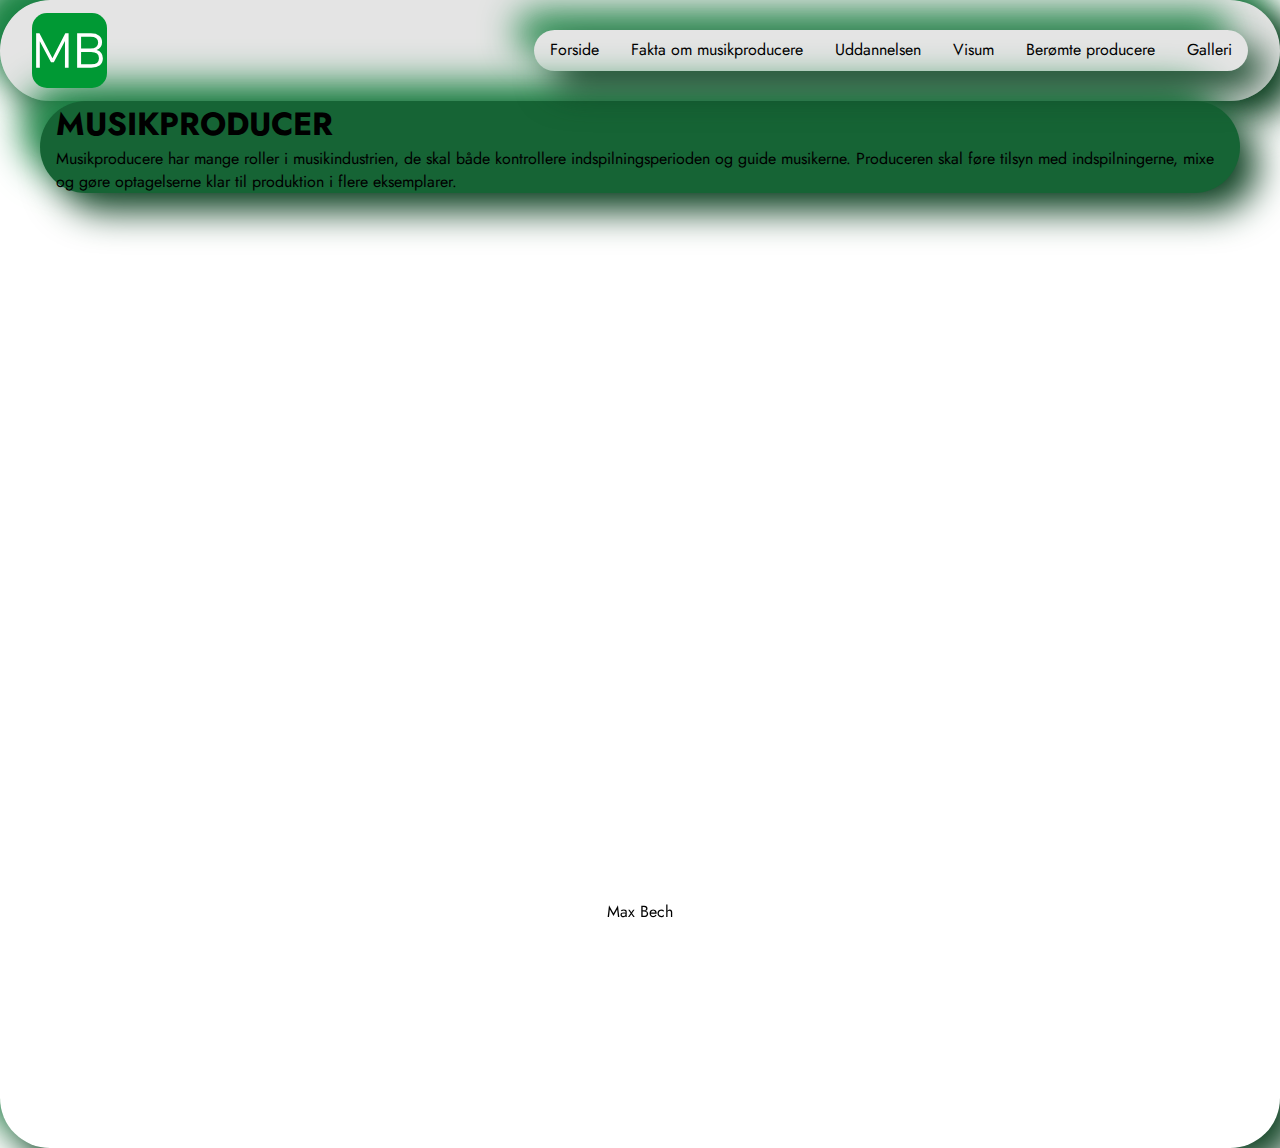
<file: responsive_v2/index.html>
<!DOCTYPE html>
<html lang="en">
  <head>
    <meta charset="UTF-8" />
    <meta http-equiv="X-UA-Compatible" content="IE=edge" />
    <meta name="viewport" content="width=device-width, initial-scale=1.0" />
    <title>Document</title>
    <link rel="stylesheet" href="generel.css" />
    <link rel="stylesheet" href="layout.css" />
    <meta name="robots" content="noindex" />
    <link rel="icon" type="image/svg+xml" href="favicon.svg" />

    <link rel="preconnect" href="https://fonts.googleapis.com" />
    <link rel="preconnect" href="https://fonts.gstatic.com" crossorigin />
    <link
      href="https://fonts.googleapis.com/css2?family=Jost:wght@100;200;300;400;500;600;700;800;900&display=swap"
      rel="stylesheet"
    />
  </head>
  <body class="index">
    <header>
      <nav>
        <div class="menu">
          <div>
            <a style="text-decoration: none" href="index.html"
              ><img src="favicon.svg" alt="icon"
            /></a>
          </div>
          <ul>
            <li>
              <a style="text-decoration: none" href="index.html">Forside</a>
            </li>
            <li>
              <a href="side2.html">Fakta om musikproducere</a>
            </li>
            <li>
              <a href="side3.html">Uddannelsen</a>
            </li>
            <li>
              <a href="side4.html">Visum</a>
            </li>
            <li>
              <a href="side5.html">Berømte producere</a>
            </li>
            <li>
              <a href="side6.html">Galleri</a>
            </li>
          </ul>
        </div>
      </nav>
    </header>

    <main>
      <div id="content">
        <h1>MUSIKPRODUCER</h1>

        <p>
          Musikproducere har mange roller i musikindustrien, de skal både
          kontrollere indspilningsperioden og guide musikerne. Produceren skal
          føre tilsyn med indspilningerne, mixe og gøre optagelserne klar til
          produktion i flere eksemplarer.
        </p>
      </div>
    </main>
    <footer>
      <p>Max Bech</p>
    </footer>
    <div class="background-image"></div>
  </body>
  <style>
    * {
      margin: 0;
      padding: 0;
    }
    .background-image {
      background-size: cover;
      background-repeat: no-repeat;
      height: 100vh;
    }
  </style>
</html>
</file>
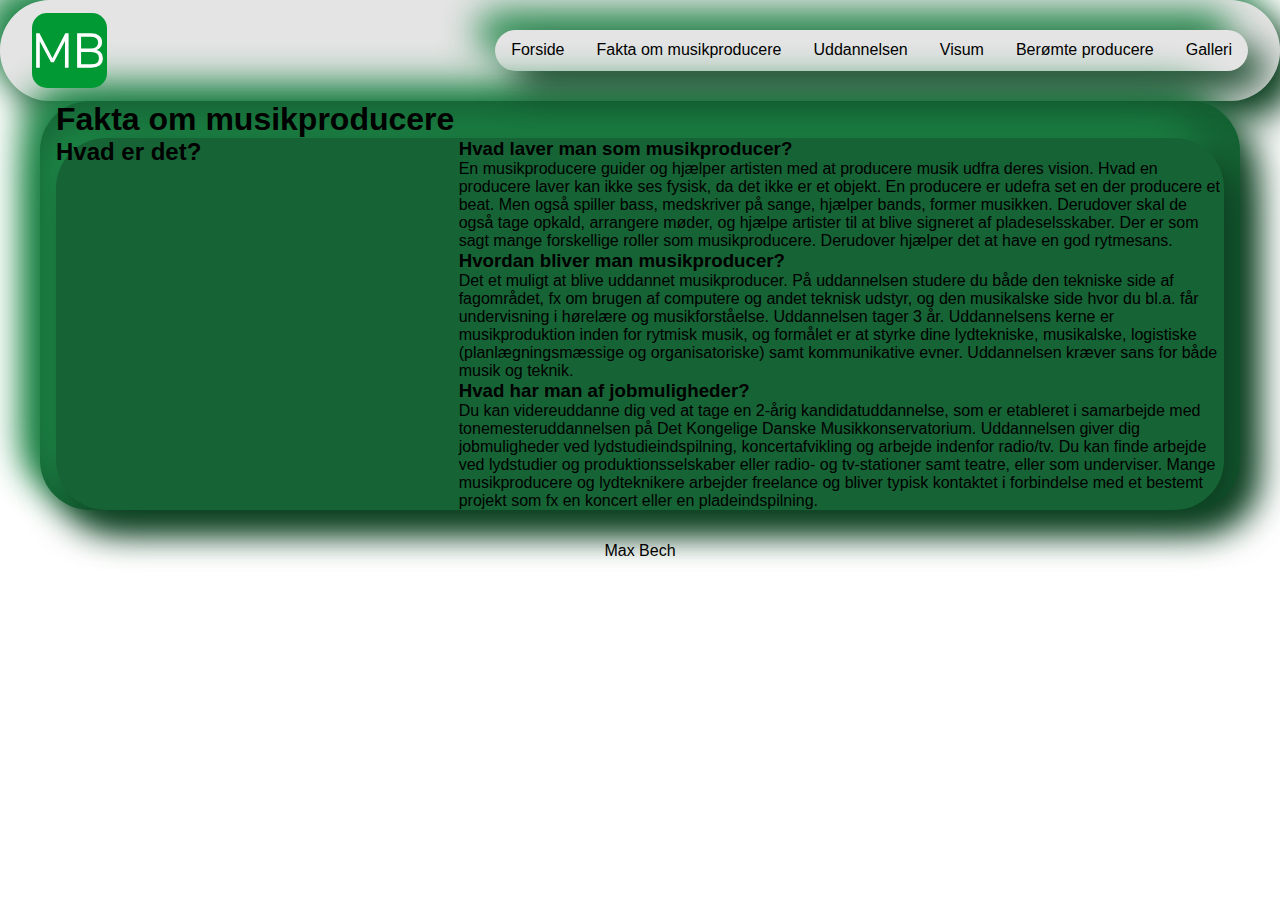
<file: responsive_v2/side2.html>
<!DOCTYPE html>
<html lang="da">
  <head>
    <meta charset="UTF-8" />
    <meta http-equiv="X-UA-Compatible" content="IE=edge" />
    <meta name="viewport" content="width=device-width, initial-scale=1.0" />
    <title>MUSIKPRODUKTION</title>
    <link rel="stylesheet" href="generel.css" />
    <link rel="stylesheet" href="layout.css" />
    <meta name="robots" content="noindex" />
    <link rel="icon" type="image/svg+xml" href="favicon.svg" />
  </head>
  <body>
    <header>
      <nav>
        <div class="menu">
          <div>
            <a style="text-decoration: none" href="index.html"
              ><img src="favicon.svg" alt="icon"
            /></a>
          </div>
          <ul>
            <li>
              <a style="text-decoration: none" href="index.html">Forside</a>
            </li>
            <li>
              <a href="side2.html">Fakta om musikproducere</a>
            </li>
            <li>
              <a href="side3.html">Uddannelsen</a>
            </li>
            <li>
              <a href="side4.html">Visum</a>
            </li>
            <li>
              <a href="side5.html">Berømte producere</a>
            </li>
            <li>
              <a href="side6.html">Galleri</a>
            </li>
          </ul>
        </div>
      </nav>
    </header>
    <main>
      <h1>Fakta om musikproducere</h1>
      <div class="grid_1-2">
        <div class="col">
          <h2>Hvad er det?</h2>
        </div>
        <div class="col">
          <h3>Hvad laver man som musikproducer?</h3>
          <p>
            En musikproducere guider og hjælper artisten med at producere musik
            udfra deres vision. Hvad en producere laver kan ikke ses fysisk, da
            det ikke er et objekt. En producere er udefra set en der producere
            et beat. Men også spiller bass, medskriver på sange, hjælper bands,
            former musikken. Derudover skal de også tage opkald, arrangere
            møder, og hjælpe artister til at blive signeret af pladeselsskaber.
            Der er som sagt mange forskellige roller som musikproducere.
            Derudover hjælper det at have en god rytmesans.
          </p>

          <h3>Hvordan bliver man musikproducer?</h3>
          <p>
            Det et muligt at blive uddannet musikproducer. På uddannelsen
            studere du både den tekniske side af fagområdet, fx om brugen af
            computere og andet teknisk udstyr, og den musikalske side hvor du
            bl.a. får undervisning i hørelære og musikforståelse. Uddannelsen
            tager 3 år. Uddannelsens kerne er musikproduktion inden for rytmisk
            musik, og formålet er at styrke dine lydtekniske, musikalske,
            logistiske (planlægningsmæssige og organisatoriske) samt
            kommunikative evner. Uddannelsen kræver sans for både musik og
            teknik.
          </p>
          <h3>Hvad har man af jobmuligheder?</h3>
          <p>
            Du kan videreuddanne dig ved at tage en 2-årig kandidatuddannelse,
            som er etableret i samarbejde med tonemesteruddannelsen på Det
            Kongelige Danske Musikkonservatorium. Uddannelsen giver dig
            jobmuligheder ved lydstudieindspilning, koncertafvikling og arbejde
            indenfor radio/tv. Du kan finde arbejde ved lydstudier og
            produktionsselskaber eller radio- og tv-stationer samt teatre, eller
            som underviser. Mange musikproducere og lydteknikere arbejder
            freelance og bliver typisk kontaktet i forbindelse med et bestemt
            projekt som fx en koncert eller en pladeindspilning.
          </p>
        </div>
      </div>
    </main>
    <footer>
      <p>Max Bech</p>
    </footer>
  </body>
</html>
</file>
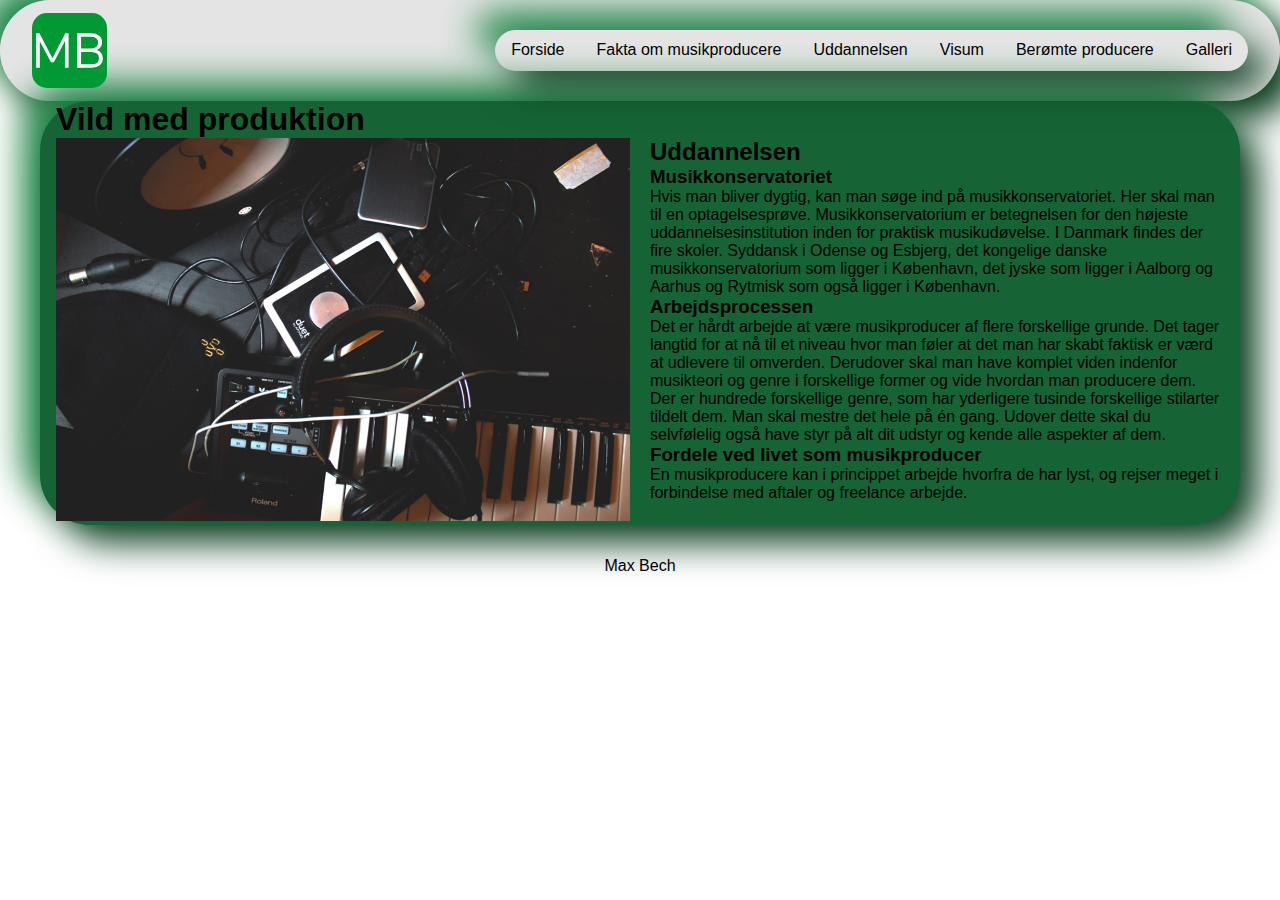
<file: responsive_v2/side3.html>
<!DOCTYPE html>
<html lang="en">
  <head>
    <meta charset="UTF-8" />
    <meta http-equiv="X-UA-Compatible" content="IE=edge" />
    <meta name="viewport" content="width=>, initial-scale=1.0" />
    <title>Vild med produktion</title>
    <link rel="stylesheet" href="generel.css" />
    <link rel="stylesheet" href="layout.css" />
    <meta name="robots" content="noindex" />
    <link rel="icon" type="image/svg+xml" href="favicon.svg" />
  </head>
  <body>
    <header>
      <nav>
        <div class="menu">
          <div>
            <a style="text-decoration: none" href="index.html"
              ><img src="favicon.svg" alt="icon"
            /></a>
          </div>
          <ul>
            <li>
              <a style="text-decoration: none" href="index.html">Forside</a>
            </li>
            <li>
              <a href="side2.html">Fakta om musikproducere</a>
            </li>
            <li>
              <a href="side3.html">Uddannelsen</a>
            </li>
            <li>
              <a href="side4.html">Visum</a>
            </li>
            <li>
              <a href="side5.html">Berømte producere</a>
            </li>
            <li>
              <a href="side6.html">Galleri</a>
            </li>
          </ul>
        </div>
      </nav>
    </header>
    <main>
      <h1>Vild med produktion</h1>
      <div class="grid_1-1">
        <div class="col">
          <img src="foreste.jpg" alt="billede1" />
        </div>
        <div class="col">
          <h2>Uddannelsen</h2>
          <h3>Musikkonservatoriet</h3>
          <p>
            Hvis man bliver dygtig, kan man søge ind på musikkonservatoriet. Her
            skal man til en optagelsesprøve. Musikkonservatorium er betegnelsen
            for den højeste uddannelsesinstitution inden for praktisk
            musikudøvelse. I Danmark findes der fire skoler. Syddansk i Odense
            og Esbjerg, det kongelige danske musikkonservatorium som ligger i
            København, det jyske som ligger i Aalborg og Aarhus og Rytmisk som
            også ligger i København.
          </p>
          <h3>Arbejdsprocessen</h3>
          <p>
            Det er hårdt arbejde at være musikproducer af flere forskellige
            grunde. Det tager langtid for at nå til et niveau hvor man føler at
            det man har skabt faktisk er værd at udlevere til omverden.
            Derudover skal man have komplet viden indenfor musikteori og genre i
            forskellige former og vide hvordan man producere dem. Der er
            hundrede forskellige genre, som har yderligere tusinde forskellige
            stilarter tildelt dem. Man skal mestre det hele på én gang. Udover
            dette skal du selvfølelig også have styr på alt dit udstyr og kende
            alle aspekter af dem.
          </p>
          <h3>Fordele ved livet som musikproducer</h3>
          <p>
            En musikproducere kan i princippet arbejde hvorfra de har lyst, og
            rejser meget i forbindelse med aftaler og freelance arbejde.
          </p>
        </div>
      </div>
    </main>
    <footer>
      <p>Max Bech</p>
    </footer>
  </body>
</html>
</file>
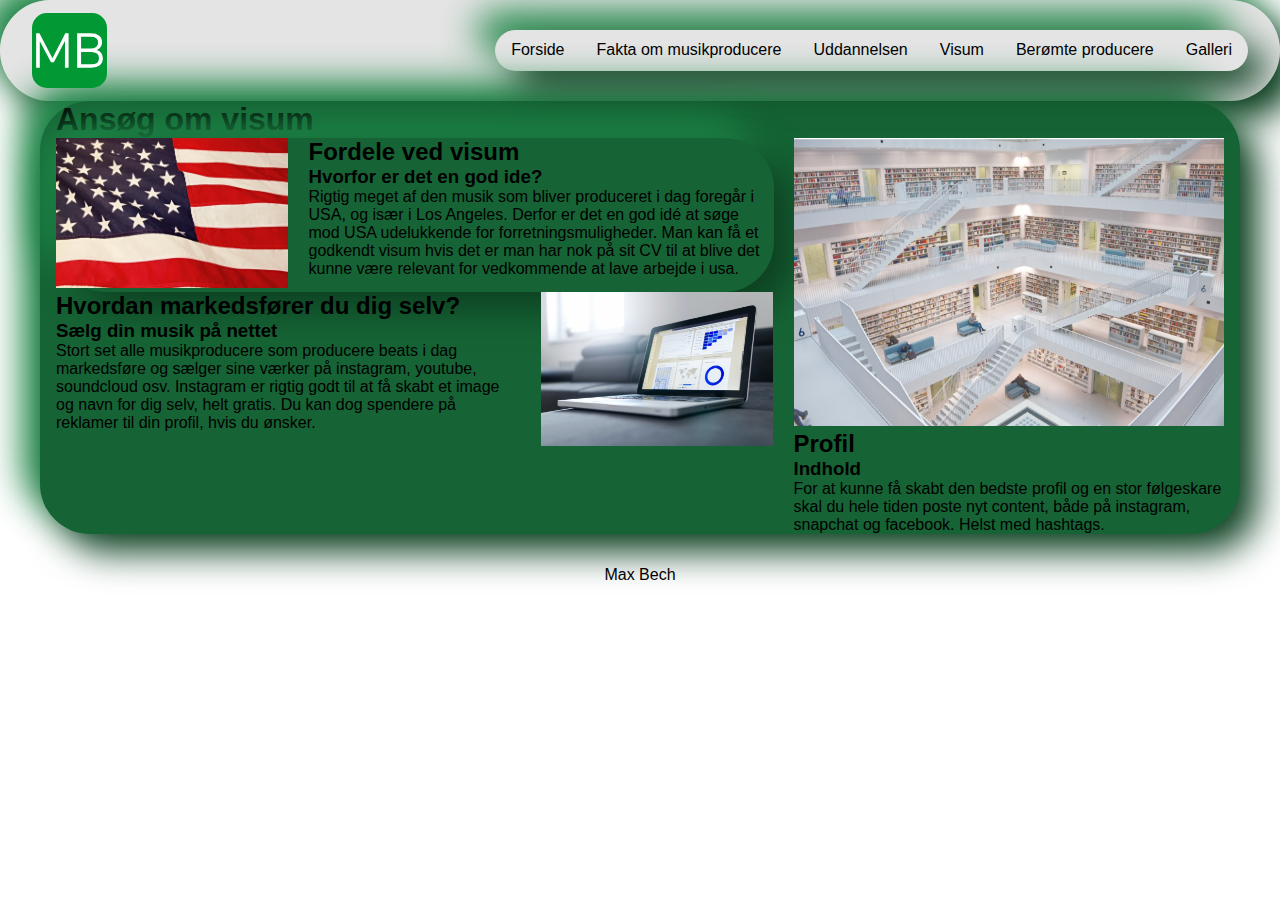
<file: responsive_v2/side4.html>
<!DOCTYPE html>
<html lang="en">
  <head>
    <meta charset="UTF-8" />
    <meta http-equiv="X-UA-Compatible" content="IE=edge" />
    <meta name="viewport" content="width=>, initial-scale=1.0" />
    <title>MUSIKPRODUCER</title>
    <link rel="stylesheet" href="generel.css" />
    <link rel="stylesheet" href="layout.css" />
    <meta name="robots" content="noindex" />
    <link rel="icon" type="image/svg+xml" href="favicon.svg" />
  </head>
  <body>
    <header>
      <nav>
        <div class="menu">
          <div>
            <a style="text-decoration: none" href="index.html"
              ><img src="favicon.svg" alt="icon"
            /></a>
          </div>
          <ul>
            <li>
              <a style="text-decoration: none" href="index.html">Forside</a>
            </li>
            <li>
              <a href="side2.html">Fakta om musikproducere</a>
            </li>
            <li>
              <a href="side3.html">Uddannelsen</a>
            </li>
            <li>
              <a href="side4.html">Visum</a>
            </li>
            <li>
              <a href="side5.html">Berømte producere</a>
            </li>
            <li>
              <a href="side6.html">Galleri</a>
            </li>
          </ul>
        </div>
      </nav>
    </header>
    <main>
      <h1>Ansøg om visum</h1>
      <div class="grid_5-3">
        <div class="col">
          <div class="grid_1-2">
            <div class="element_1">
              <img src="usaflag.jpg" alt="flagbillede" />
            </div>
            <div class="element_2">
              <h2>Fordele ved visum</h2>
              <h3>Hvorfor er det en god ide?</h3>
              <p>
                Rigtig meget af den musik som bliver produceret i dag foregår i
                USA, og især i Los Angeles. Derfor er det en god idé at søge mod
                USA udelukkende for forretningsmuligheder. Man kan få et
                godkendt visum hvis det er man har nok på sit CV til at blive
                det kunne være relevant for vedkommende at lave arbejde i usa.
              </p>
            </div>
          </div>
          <div class="grid_2-1">
            <div class="element_3">
              <img src="marketing.jpg" alt="computer" />
            </div>
            <div class="element_4">
              <h2>Hvordan markedsfører du dig selv?</h2>
              <h3>Sælg din musik på nettet</h3>
              <p>
                Stort set alle musikproducere som producere beats i dag
                markedsføre og sælger sine værker på instagram, youtube,
                soundcloud osv. Instagram er rigtig godt til at få skabt et
                image og navn for dig selv, helt gratis. Du kan dog spendere på
                reklamer til din profil, hvis du ønsker.
              </p>
            </div>
          </div>
        </div>
        <div class="col">
          <img src="bilbiotek.jpg" alt="bøger" />
          <h2>Profil</h2>
          <h3>Indhold</h3>
          <p>
            For at kunne få skabt den bedste profil og en stor følgeskare skal
            du hele tiden poste nyt content, både på instagram, snapchat og
            facebook. Helst med hashtags.
          </p>
        </div>
      </div>
    </main>
    <footer>
      <p>Max Bech</p>
    </footer>
  </body>
</html>
</file>
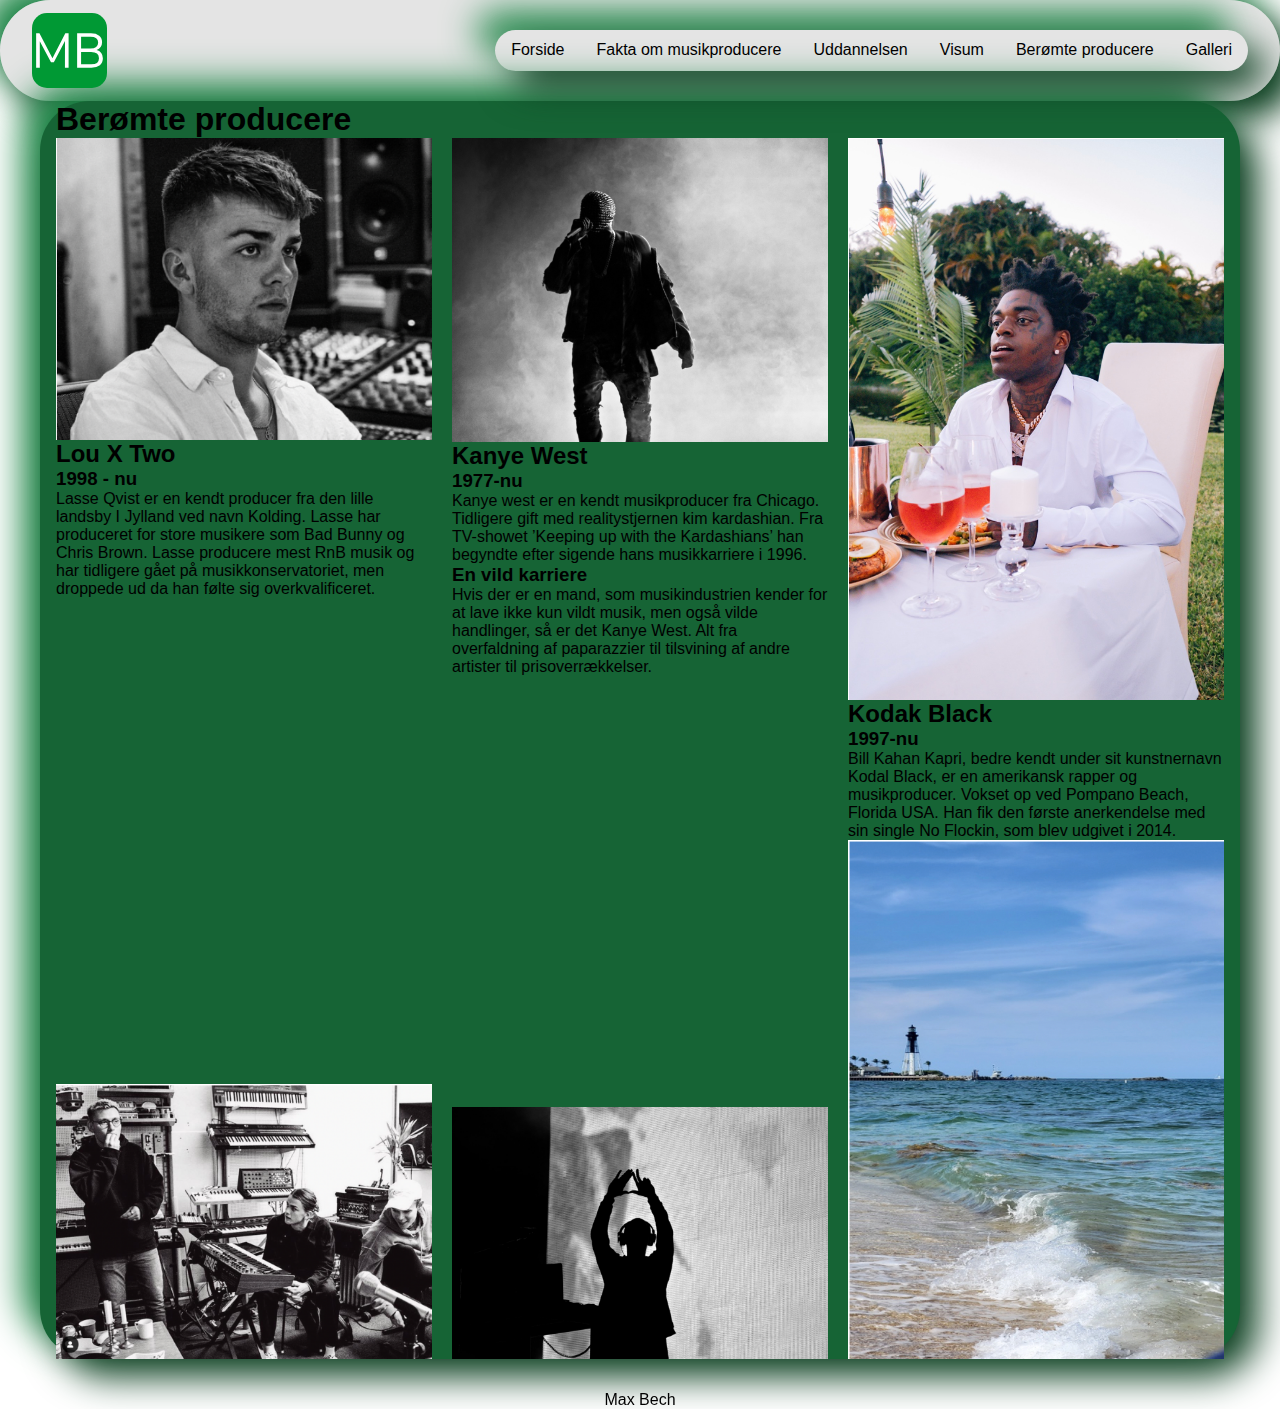
<file: responsive_v2/side5.html>
<!DOCTYPE html>
<html lang="da">
  <head>
    <meta charset="UTF-8" />
    <meta http-equiv="X-UA-Compatible" content="IE=edge" />
    <meta name="viewport" content="width=>, initial-scale=1.0" />
    <title>MUSIKPRODUCER</title>
    <link rel="stylesheet" href="generel.css" />
    <link rel="stylesheet" href="layout.css" />
    <meta name="robots" content="noindex" />
    <link rel="icon" type="image/svg+xml" href="favicon.svg" />
  </head>
  <body>
    <header>
      <nav>
        <div class="menu">
          <div>
            <a style="text-decoration: none" href="index.html"
              ><img src="favicon.svg" alt="icon"
            /></a>
          </div>
          <ul>
            <li>
              <a style="text-decoration: none" href="index.html">Forside</a>
            </li>
            <li>
              <a href="side2.html">Fakta om musikproducere</a>
            </li>
            <li>
              <a href="side3.html">Uddannelsen</a>
            </li>
            <li>
              <a href="side4.html">Visum</a>
            </li>
            <li>
              <a href="side5.html">Berømte producere</a>
            </li>
            <li>
              <a href="side6.html">Galleri</a>
            </li>
          </ul>
        </div>
      </nav>
    </header>
    <main>
      <h1>Berømte producere</h1>
      <div class="grid_1-1-1">
        <div class="flex-col">
          <img src="lasse.jpg" alt="lassedj" />
          <h2>Lou X Two</h2>
          <h3>1998 - nu</h3>
          <p>
            Lasse Qvist er en kendt producer fra den lille landsby I Jylland ved
            navn Kolding. Lasse har produceret for store musikere som Bad Bunny
            og Chris Brown. Lasse producere mest RnB musik og har tidligere gået
            på musikkonservatoriet, men droppede ud da han følte sig
            overkvalificeret.
          </p>
          <img src="lassevenner.jpg" alt="crew" />
        </div>
        <div class="flex-col">
          <img src="kanye1.jpg" alt="musikkunstner" />
          <h2>Kanye West</h2>
          <h3>1977-nu</h3>
          <p>
            Kanye west er en kendt musikproducer fra Chicago. Tidligere gift med
            realitystjernen kim kardashian. Fra TV-showet ’Keeping up with the
            Kardashians’ han begyndte efter sigende hans musikkarriere i 1996.
          </p>
          <h3>En vild karriere</h3>
          <p>
            Hvis der er en mand, som musikindustrien kender for at lave ikke kun
            vildt musik, men også vilde handlinger, så er det Kanye West. Alt
            fra overfaldning af paparazzier til tilsvining af andre artister til
            prisoverrækkelser.
          </p>
          <img src="kanye2.jpg" alt="nummer2" />
        </div>
        <div class="flex-col">
          <img src="kodak.jpg" alt="codaac" />
          <h2>Kodak Black</h2>
          <h3>1997-nu</h3>
          <p>
            Bill Kahan Kapri, bedre kendt under sit kunstnernavn Kodal Black, er
            en amerikansk rapper og musikproducer. Vokset op ved Pompano Beach,
            Florida USA. Han fik den første anerkendelse med sin single No
            Flockin, som blev udgivet i 2014.
          </p>
          <img src="kodakhjem.jpg" alt="hanshjem" />
        </div>
      </div>
    </main>
    <footer>
      <p>Max Bech</p>
    </footer>
  </body>
</html>
</file>
<file: responsive_v2/generel.css>
img {
  max-width: 100%;
}
/* Menu */
.menu {
  border-radius: 50px;
  background: #166435;
  box-shadow: 18px 18px 36px #0e4022, -18px -18px 36px #1e8848;
}

.menu ul {
  border-radius: 90px;
  background: #106532;
  box-shadow: 18px 18px 36px #0e4022, -18px -18px 36px #1e8848;
}

.menu ul li a {
  color: rgb(0, 0, 0);
  text-decoration: none;
  padding: 0.8rem 1rem;
  display: block;
  line-height: 1;
}
.menu ul li {
  border-bottom: 1px dotted rgb(114, 114, 114);
}
.menu img {
  max-width: 75px;
  display: block;
  margin-left: auto;
  margin-right: auto;
}

.menu div:first-child {
  background: #c5c5c577;
  line-height: 0;
  padding: 0.8rem 0rem;
}

.menu div:first-child h4,
.menu ul {
  margin: 0;
}

@media (min-width: 600px) {
  .menu {
    border-radius: 100px;
    background: #166435;
    box-shadow: 18px 18px 36px #0e4022, -18px -18px 36px #1e8848;
  }

  .menu ul {
    display: flex;
    align-items: center;
    background: none;
    flex-wrap: wrap;
  }

  .menu div:first-child img {
    height: 75px;
    margin-left: 1rem;
  }
  .menu div:first-child {
    background: none;
  }
  .menu ul li {
    border-bottom: none;
    flex: 1 0 auto;
    position: relative;
  }
}

@media (min-width: 800px) {
  .menu {
    display: flex;
    justify-content: space-between;
    background: #c5c5c577;
    align-items: center;
    font-size: 100%;
  }
  .menu ul {
    display: flex;
    align-items: center;
    background: none;
    flex-wrap: wrap;
    margin-right: 2rem;
  }
  .menu div:first-child a {
    padding: 0;
    margin: 0 1rem;
  }
  .menu div:first-child img {
    height: 75px;
    margin-left: 2rem;
  }
  .menu div:first-child {
    background: none;
  }
  .menu ul li {
    border-bottom: none;
    flex: 1 0 auto;
    position: relative;
  }
}
</file>
<file: responsive_v2/layout.css>
.index {
  min-height: 100vh;
  align-items: center;
  justify-content: center;
  background-position: center;
  background-size: cover;
  background-repeat: no-repeat;
  border-radius: 50px;
  background: #ffffff;
  box-shadow: 18px 18px 36px #0e4022, -18px -18px 36px #1e8848;
}

* {
  padding: 0;
  margin: 0;
  box-sizing: border-box;
  font-family: "Jost", sans-serif;
  list-style: none;
  text-decoration: none;
  scroll-behavior: smooth;
}

main {
  max-width: 1200px;
  margin: 0 auto;
  padding-inline: 1rem;
  border-radius: 50px;
  background: #166435;
  box-shadow: 18px 18px 36px #0e4022, -18px -18px 36px #1e8848;
}
footer {
  text-align: center;
  margin-top: 2rem;
  position: sticky;
  top: 100vh;
}
.logo {
  text-align: center;
  margin-top: 2rem;
}
@media (min-width: 600px) {
  .grid_1-2 {
    display: grid;
    grid-template-columns: 1fr 2fr;
    gap: 20px;
    border-radius: 50px;
    background: #166435;
    box-shadow: 18px 18px 36px #0e4022, -18px -18px 36px #1e8848;
  }

  .grid_1-1 {
    display: grid;
    grid-template-columns: 1fr 1fr;
    gap: 20px;
  }

  .grid_5-3 {
    display: grid;
    grid-template-columns: 5fr 3fr;
    gap: 20px;
  }

  .grid_1-2 {
    display: grid;
    grid-template-columns: 1fr 2fr;
    gap: 20px;
  }

  .grid_2-1 {
    display: grid;
    grid-template-columns: 2fr 1fr;
    gap: 20px;
  }
  .element_3 {
    order: 2;
  }

  .grid_1-1-1 {
    display: grid;
    grid-template-columns: 1fr 1fr 1fr;
    gap: 20px;
  }
  .flex-col {
    display: flex;
    flex-direction: column;
  }
  .flex-col :last-child {
    margin-top: auto;
  }

  .grid_1-1-1-1 {
    display: grid;
    grid-template-columns: 1fr 1fr 1fr 1fr;
    gap: 15px;
  }

  .grid_1-1-1-1 img {
    align-self: stretch;
    object-fit: cover;
  }
  .image1 {
    grid-column: span 2;
    grid-row: span 2;
  }
  .image4 {
    grid-column: span 2;
  }
  .image6 {
    grid-column: span 3;
  }
}
</file>
